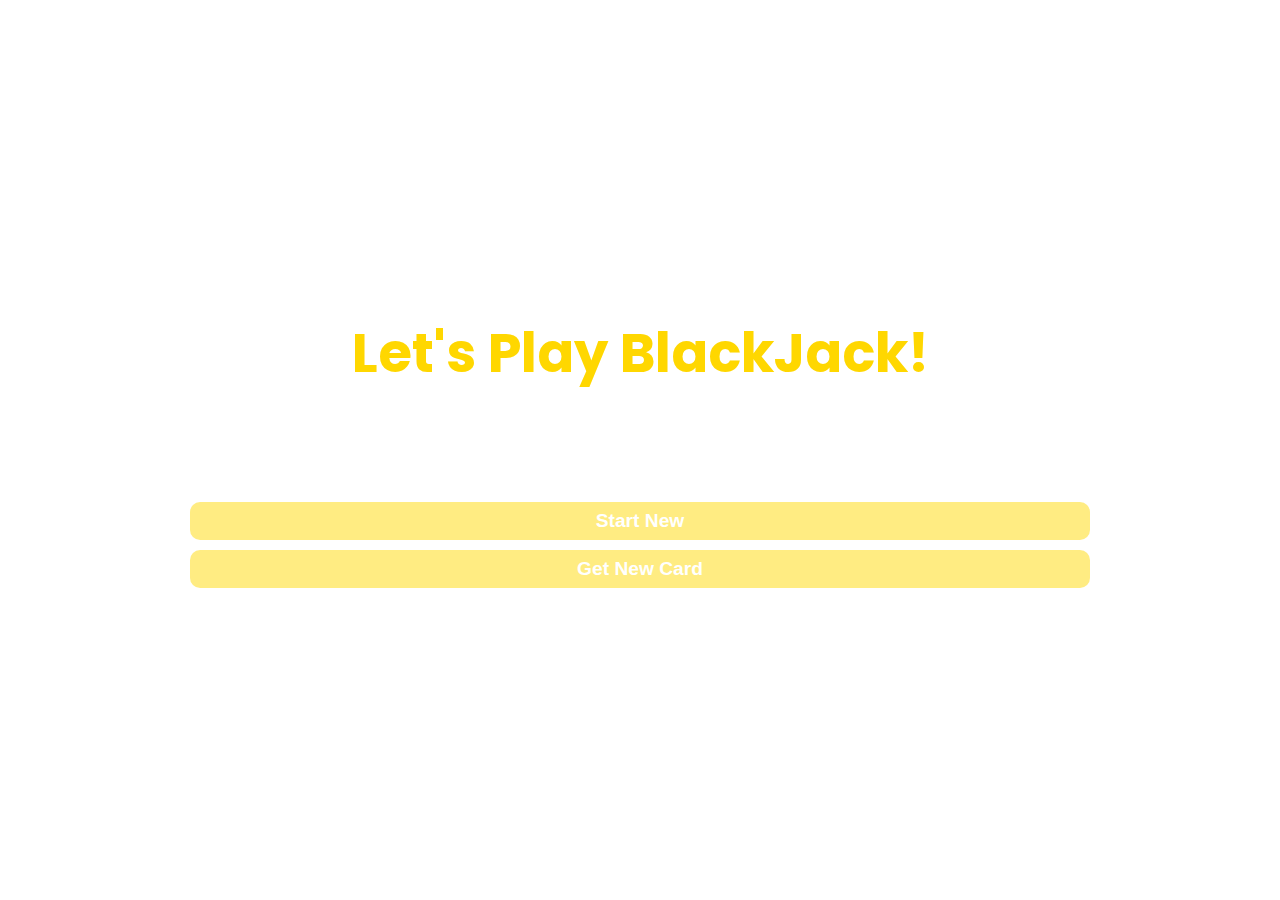
<file: BlackJack/index.html>
<!DOCTYPE html>
<html lang="en">
<head>
    <meta charset="UTF-8">
    <meta name="viewport" content="width=device-width, initial-scale=1.0">
    <title>BlackJack</title>
    <style>
        @import url('https://fonts.googleapis.com/css2?family=Poppins:wght@200;300;400;500&family=Roboto:ital,wght@0,300;0,400;0,500;1,100&display=swap');
        *{
            margin: 0;
            padding: 0;
        }
        #wrapper{
            width: 100vw;
            height: 100vh;
            background-image: url('https://media.istockphoto.com/id/1365539425/photo/dark-green-color-felt-fabric-texture-for-background.jpg?s=612x612&w=0&k=20&c=E-2fgdI3D8fCF7R85JRbsWmVAXdcZnBhLMEnS6NWWAk=');
            background-size: cover;
            font-family: 'Poppins', sans-serif;
            display: flex;
            align-items: center;
        }
        .container{
            width: 80%;
            max-width: 900px;
            margin: auto;
            display: flex;
            flex-direction: column;
            gap: 10px;
        }
        h1{
            color: gold;
            font-size: 3.4rem;
            text-align: center;
        }
        .cards,.sum{
            color: #fff;
            font-size: 1.4rem;
        }

        button{
          
            font-family: sans-serif;
            background: transparent;
            border: none;   
            font-size: 1.2rem;
            background-color: rgba(255, 217, 0, 0.492);
            color: white;
            font-weight: 800;
            padding: 8px 15px;
            border-radius: 10px;
        }

        .status{
            font-style: italic;
            font-family: sans-serif;
            color: aliceblue;
            font-size: 1.55rem;
            text-align: center;
        }

    </style>
</head>
<body>
    <div id="wrapper">
        <div class="container">
            <h1>Let's Play BlackJack!</h1>
            <p class="status"></p>
            <div class="cards">Cards : </div>
            <div class="sum">Sum : </div>
            <button onclick="startNew()">Start New</button>
            <button onclick="getNewCard()">Get New Card</button>
        </div>
    </div>
    <script src="script.js"></script>
</body>
</html>
</file>
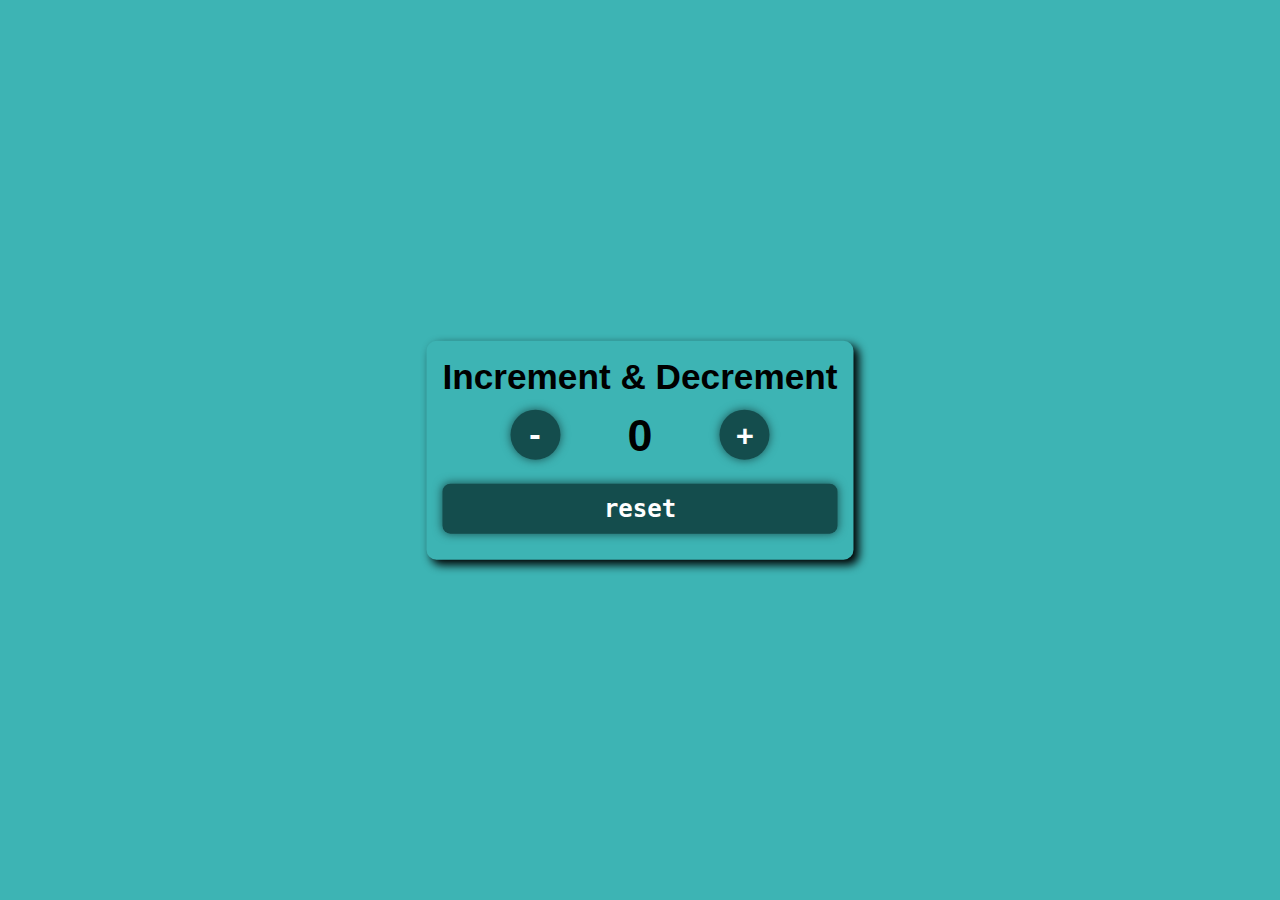
<file: counter/index.html>
<!DOCTYPE html>
<html lang="en">
<head>
    <meta charset="UTF-8">
    <meta name="viewport" content="width=device-width, initial-scale=1.0">
    <title>Counter</title>
    <link rel="stylesheet" href="style.css">
</head>
<body>
        <div id="wrapper">
            <div class="container">
                <h1>Increment &  Decrement</h1>
                <div class="panel">
                    <button onclick="decrement()">-</button>
                    <div class="content"></div>    
                    <button onclick="increment()">+</button>
                </div>
                <button onclick="resetContent()" id="reset">
                    reset
                </button>
            </div>
        </div>
        <script src="script.js"></script>
</body>
</html>
</file>
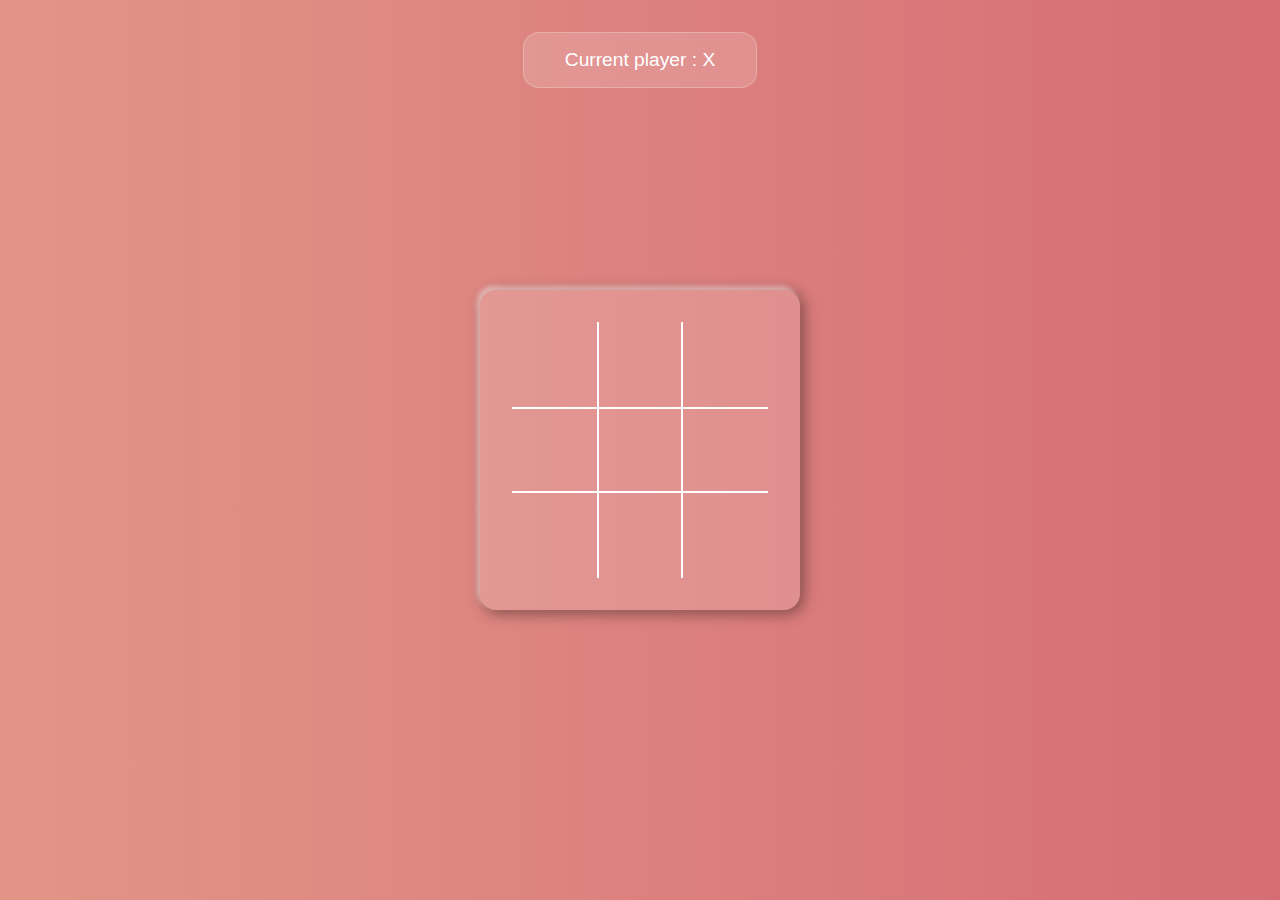
<file: tic tae toe/index.html>
<!DOCTYPE html>
<html lang="en">
  <head>
    <meta charset="UTF-8" />
    <meta name="viewport" content="width=device-width, initial-scale=1.0" />
    <title>Tic Tae Toe</title>
    <link rel="stylesheet" href="style.css" />
  </head>
  <body>
    <div id="wrapper">


      <div><div class="gameinfo"></div></div>

      <div class="tictaetoe">
        <div class="box" id="box-1"></div>
        <div class="box" id="box-2"></div>
        <div class="box" id="box-3"></div>
        <div class="box" id="box-4"></div>
        <div class="box" id="box-5"></div>
        <div class="box" id="box-6"></div>
        <div class="box" id="box-7"></div>
        <div class="box" id="box-8"></div>
        <div class="box" id="box-9"></div>
      </div>

      <button class="btn">New Game</button>
    </div>
    <script src="script.js"></script>
  </body>
</html>
</file>
<file: counter/style.css>
*,
*::before,
*::after {
  margin: 0;
  padding: 0;
}
#wrapper {
  width: 100vw;
  height: 100vh;
  background-color: rgb(61, 180, 180);
  font-family: sans-serif;
  position: relative;
}
.container {
  max-width: 800px;
  text-align: center;
  position: absolute;
  top: 50%;
  left: 50%;
  transform: translate(-50%, -50%);
  padding: 1rem;
  box-shadow: 5px 5px 10px black;
  border-radius: 10px;
}
h1 {
  font-size: 2.2rem;
}
.panel {
  display: flex;
  justify-content: space-evenly;
  padding: 0.8rem 0;
  align-items: center;
}
button {
  cursor: pointer;
  outline: none;
  font-family: monospace;
  border: none;
  width: 50px;
  height: 50px;
  border-radius: 50%;
  font-size: 1.8rem;
  font-weight: bold;
  background-color: rgb(20 77 77);
  color: white;
  box-shadow: 0px 0px 10px rgba(0, 0, 0, 0.553);
}
.content {
  font-size: 2.8rem;
  font-weight: 600;
}

#reset{
    width: 100%;
    border-radius: 8px;
    margin: 10px 0;
    font-size: 1.5rem;
}
</file>
<file: tic tae toe/style.css>
*,
*::after,
*::before {
  margin: 0;
  padding: 0;
  box-sizing: border-box;
  font-family: sans-serif;
}
#wrapper {
  width: 100vw;
  height: 100vh;
  background: linear-gradient(to right, #e29587, #d66d75);
}
.gameinfo{
  position: absolute;
  top: 2rem;
  left: 50%;
  transform: translateX(-50%);
  width: 70%;
  max-width: 234px;
  color: #fff;
  margin: auto;
  font-size: 1.2rem;
  text-align: center;
  background-color: rgba(255, 255, 255, 0.15);
  border-radius: 1rem;
  border: 1px solid rgba(255, 255, 255, 0.25);
  padding: 1rem;
}
.btn{
  color: white;
  font-weight: bold;
  position: absolute;
  bottom: 3rem;
  left: 50%;
  transform: translateX(-50%);
  background-color: rgba(255, 255, 255, 0.15);
  border-radius: 1rem;
  border: 1px solid rgba(255, 255, 255, 0.25);
  padding: 0.5rem 2rem;
  cursor: pointer;
  display: none;
}

.active{
  display: block;
}

.tictaetoe{
  width: 90%;
  max-width: 20rem;
  position: absolute;
  top: 50%;
  left: 50%;
  transform: translate(-50%,-50%);
  max-width: 20rem;
  background-color: rgba(255, 255, 255, 0.15);
  border-radius: 1rem;
  box-shadow: -3px -3px 5px #ffffff70, 3px 3px 15px #00000070;
  padding: 2rem;
  display: grid;
  grid-template-columns: repeat(3,1fr);
  aspect-ratio: 1/1;
}
.box{
  width: 100%;
  position: relative;
  display: flex;
  justify-content: center;
  align-items: center;
  color: white;
  font-weight: bolder;
  font-size: 2rem;
  aspect-ratio: 1/1;
  cursor: pointer;
}
#box-5{
  border: 2px solid white;
}
#box-4,#box-6{
  border-top: 2px solid white;
  border-bottom: 2px solid white;
}
#box-2,#box-8{
  border-left: 2px solid white;
  border-right: 2px solid white;
}
.selected{
  background-color: greenyellow;
  color: black;
}
</file>
